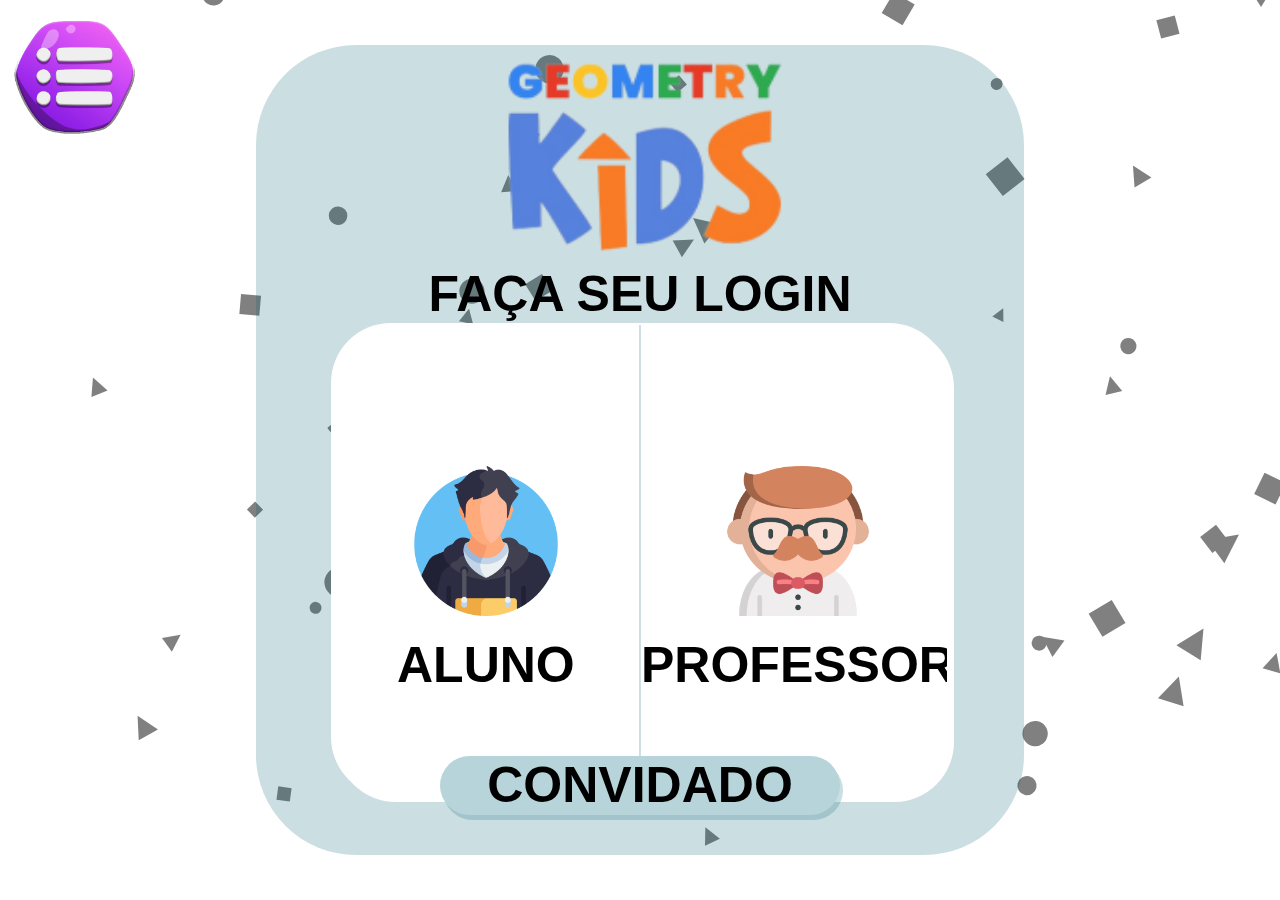
<file: index.html>
<!DOCTYPE html>
<html lang="pt-BR">
<head>
    <meta charset="UTF-8">
    <meta name="viewport" content="width=device-width, initial-scale=1.0">
    <title>Animação de Formas Geométricas</title>
    <link rel="stylesheet" href="Mainstyle.css">
</head>
<body>
    <header id="header">
        <img src="./img/menu de seleção.webp" alt="" id="menudeselecao">
    </header>
    <main>
        <div id="menu">
            <img src="img/Título.webp" alt="" id="titulo">
            <p class="fonte" id="TextoLogin">FAÇA SEU LOGIN</p>
            <div class="container">
                <a href="./selecao-aluno/index.html" class="avatar" id="a_aluno">
                    <img src="img/boy.png" alt="" id="aluno">
                    <p class="fonte">ALUNO</p>
                </a>
                <a href="./login-professor/index.html" class="avatar" style="border-left: 1px solid #005c7130;" id="a_professor">
                    <img src="img/Professor.png" alt="" id="professor">
                    <p class="fonte">PROFESSOR</p>
                </a>
            </div>
            <div id="loginConvidado" style="color: black;">CONVIDADO</div>
        </div>
    </main>
</body>
    <canvas id="canvas"></canvas>
    <script src="AnimadorFormas.js"></script>
    <script src="TextToSpeech.js"></script>
    <script src="AnimacaoMenu.js"></script>
</html>
</file>
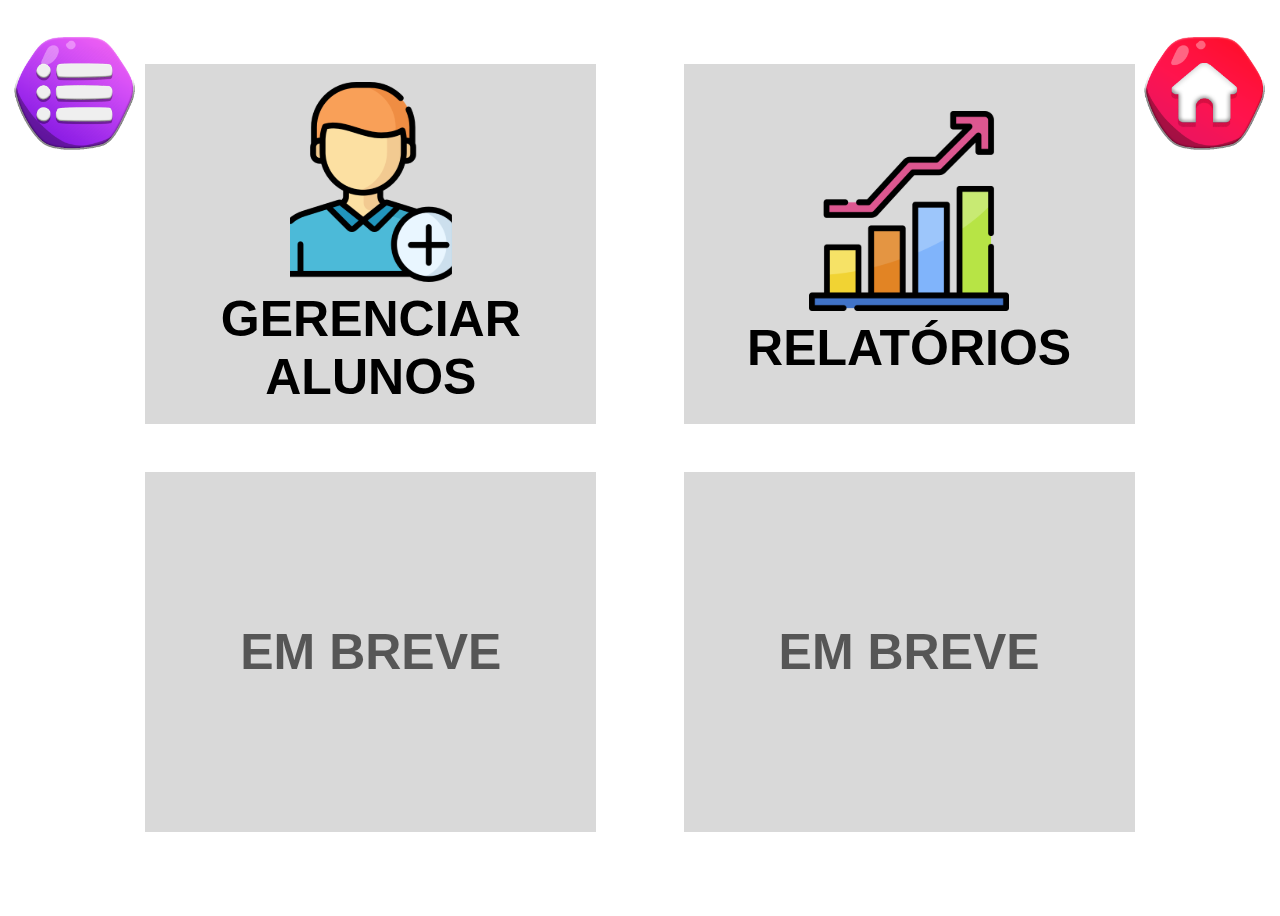
<file: professorGerencia/index.html>
<!DOCTYPE html>
<html lang="en">

<head>
    <meta charset="UTF-8">
    <meta name="viewport" content="width=device-width, initial-scale=1.0">
    <title>Dashboard | Professor</title>
    <link rel="stylesheet" href="assets/professor.css">
    <link href="https://cdn.jsdelivr.net/npm/bootstrap@5.3.3/dist/css/bootstrap.min.css" rel="stylesheet"
        integrity="sha384-QWTKZyjpPEjISv5WaRU9OFeRpok6YctnYmDr5pNlyT2bRjXh0JMhjY6hW+ALEwIH" crossorigin="anonymous">
</head>

<body>
    <header id="header">
        <img src="../img/menu de seleção.webp" alt="" id="menudeselecao">
        <a href="../index.html"><img src="../img/menu.webp" id="exit"> </a>
    </header>
    <div class="container">
        <div class="row justify-content-evenly gy-5">
            <div class="col-md-5">
                <a href="crud-aluno.html">
                    <div class="page-button">
                        <div class="text-center">
                            <img class="mb-2" src="assets/images/aluno_crud.svg" alt="">
                            <div class="title">Gerenciar Alunos</div>
                        </div>
                    </div>
                </a>
            </div>
            <div class="col-md-5">
                <a href="relatorios.html">
                    <div class="page-button">
                        <div class="text-center">
                            <img class="mb-2" src="assets/images/relatorio.svg" alt="">
                            <div class="title">relatórios</div>
                        </div>
                    </div>
                </a>
            </div>
            <div class="col-md-5">
                <div class="page-button">
                    <div class="title" style="opacity: 0.6;">em breve</div>
                </div>
            </div>
            <div class="col-md-5">
                <div class="page-button">
                    <div class="title" style="opacity: 0.6;">em breve</div>
                </div>
            </div>
        </div>
    </div>
</body>

</html>
</file>
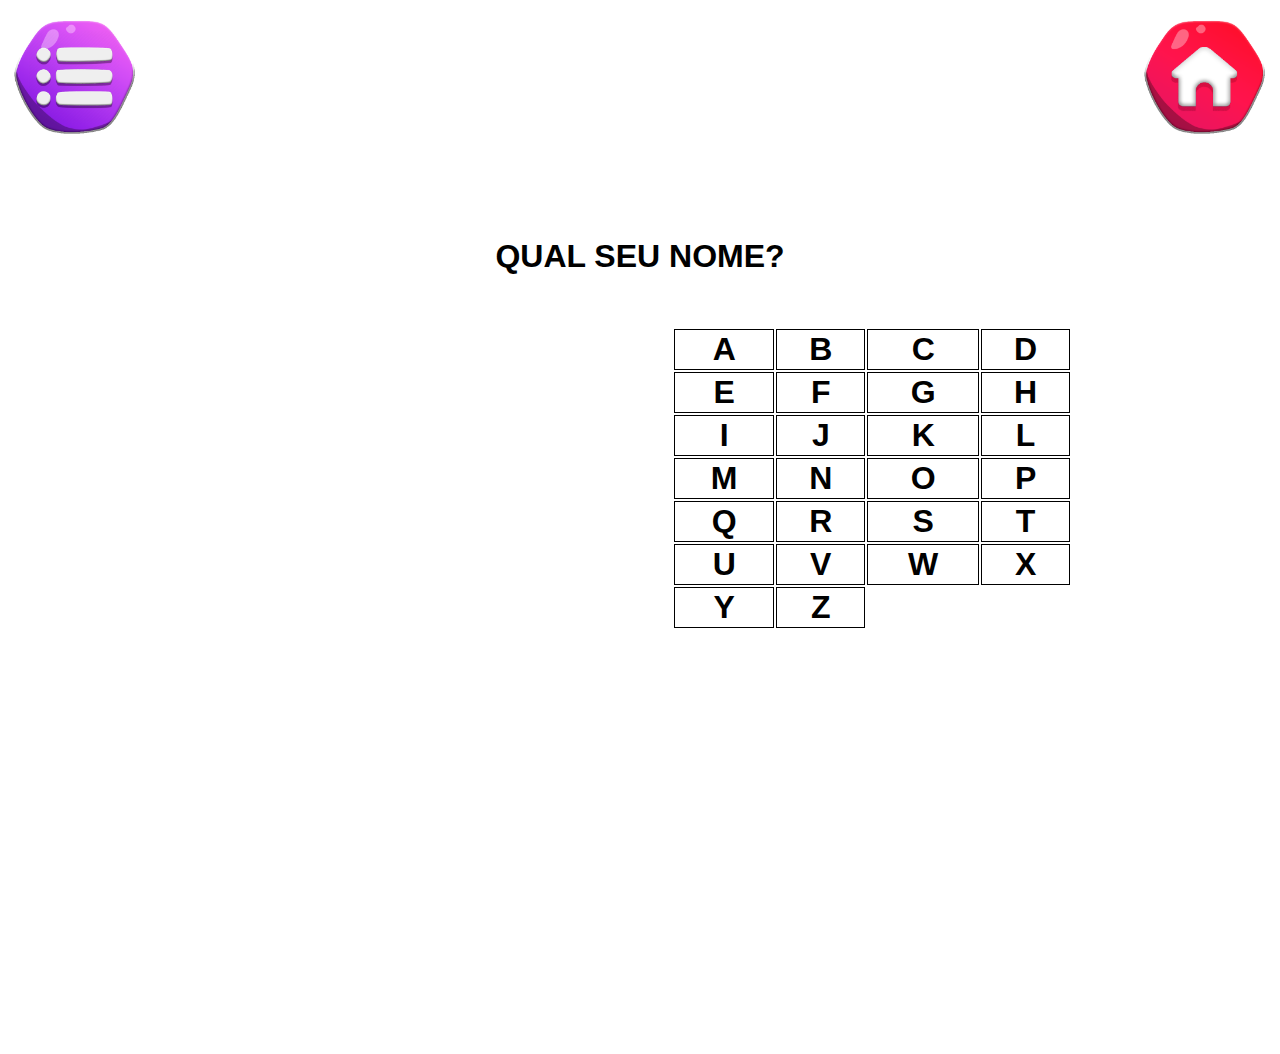
<file: selecao-aluno/index.html>
<!DOCTYPE html>
<html lang="pt-BR">
<head>
    <meta charset="UTF-8">
    <meta name="viewport" content="width=device-width, initial-scale=1.0">
    <title>Tela do aluno</title>
    <link rel="stylesheet" href="style.css">
</head>
<body>
    <header id="header">
        <img src="../img/menu de seleção.webp" alt="" id="menudeselecao">
        <a href="../index.html"><img src="./img/menu.webp" id="exit"> </a>
    </header>
    <main>
        <h1 class="title">QUAL SEU NOME?</h1>
        <div class="alunos">
            <table id="lista-alunos">
              
            </table>
            <table id="alfabeto" style="cursor: pointer;">
              <tr>
                <td>A</td>
                <td>B</td>
                <td>C</td>
                <td>D</td>
              </tr>
              <tr>
                <td>E</td>
                <td>F</td>
                <td>G</td>
                <td>H</td>
              </tr>
              <tr>
                <td>I</td>
                <td>J</td>
                <td>K</td>
                <td>L</td>
              </tr>
              <tr>
                <td>M</td>
                <td>N</td>
                <td>O</td>
                <td>P</td>
              </tr>
              <tr>
                <td>Q</td>
                <td>R</td>
                <td>S</td>
                <td>T</td>
              </tr>
              <tr>
                <td>U</td>
                <td>V</td>
                <td>W</td>
                <td>X</td>
              </tr>
              <tr>
                <td>Y</td>
                <td>Z</td>
              </tr>
            </table>
        </div>
    </main>
</body>
    <canvas id="canvas"></canvas>
    <!-- <script src="TextToSpeech.js"></script> -->
    <!-- <script src="../AnimacaoMenu.js"></script> -->
    <script src="https://cdnjs.cloudflare.com/ajax/libs/jquery/3.7.1/jquery.min.js"
        integrity="sha512-v2CJ7UaYy4JwqLDIrZUI/4hqeoQieOmAZNXBeQyjo21dadnwR+8ZaIJVT8EE2iyI61OV8e6M8PP2/4hpQINQ/g=="
        crossorigin="anonymous" referrerpolicy="no-referrer"></script>
    <script src="listaAlunos.js"></script>
</html>
</file>
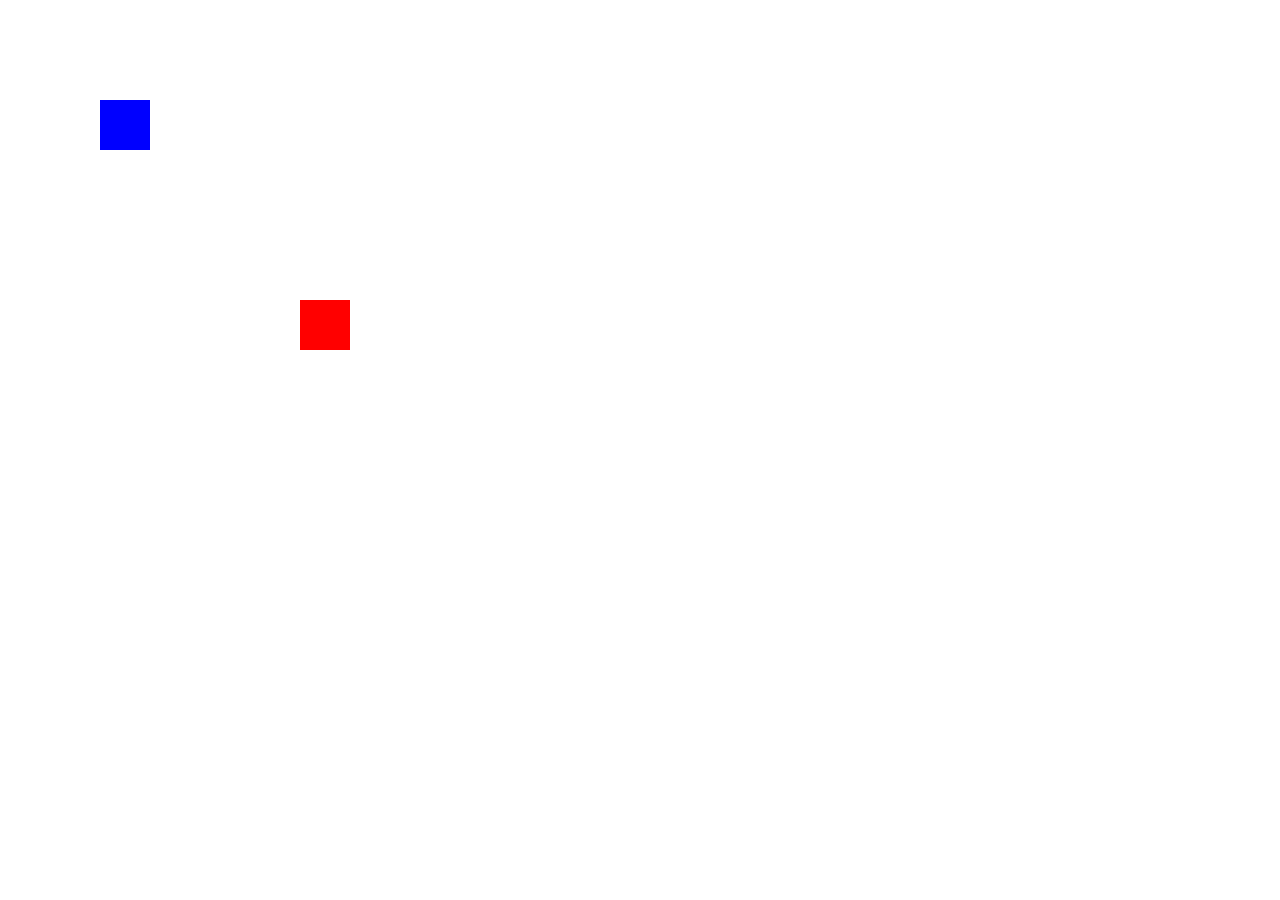
<file: teste target.html>
<!DOCTYPE html>
<html lang="en">
<head>
    <meta charset="UTF-8">
    <meta name="viewport" content="width=device-width, initial-scale=1.0">
    <title>Elemento de Atração</title>
    <style>
        #movable {
            width: 50px;
            height: 50px;
            background-color: blue;
            position: absolute;
            top: 100px;
            left: 100px;
            cursor: pointer;
        }
        #target {
            width: 50px;
            height: 50px;
            background-color: red;
            position: absolute;
            top: 300px;
            left: 300px;
            z-index: -1;
        }
    </style>
</head>
<body>
    <div id="movable"></div>
    <div id="target"></div>

    <script src="teste target.js"></script>
</body>
</html>
</file>
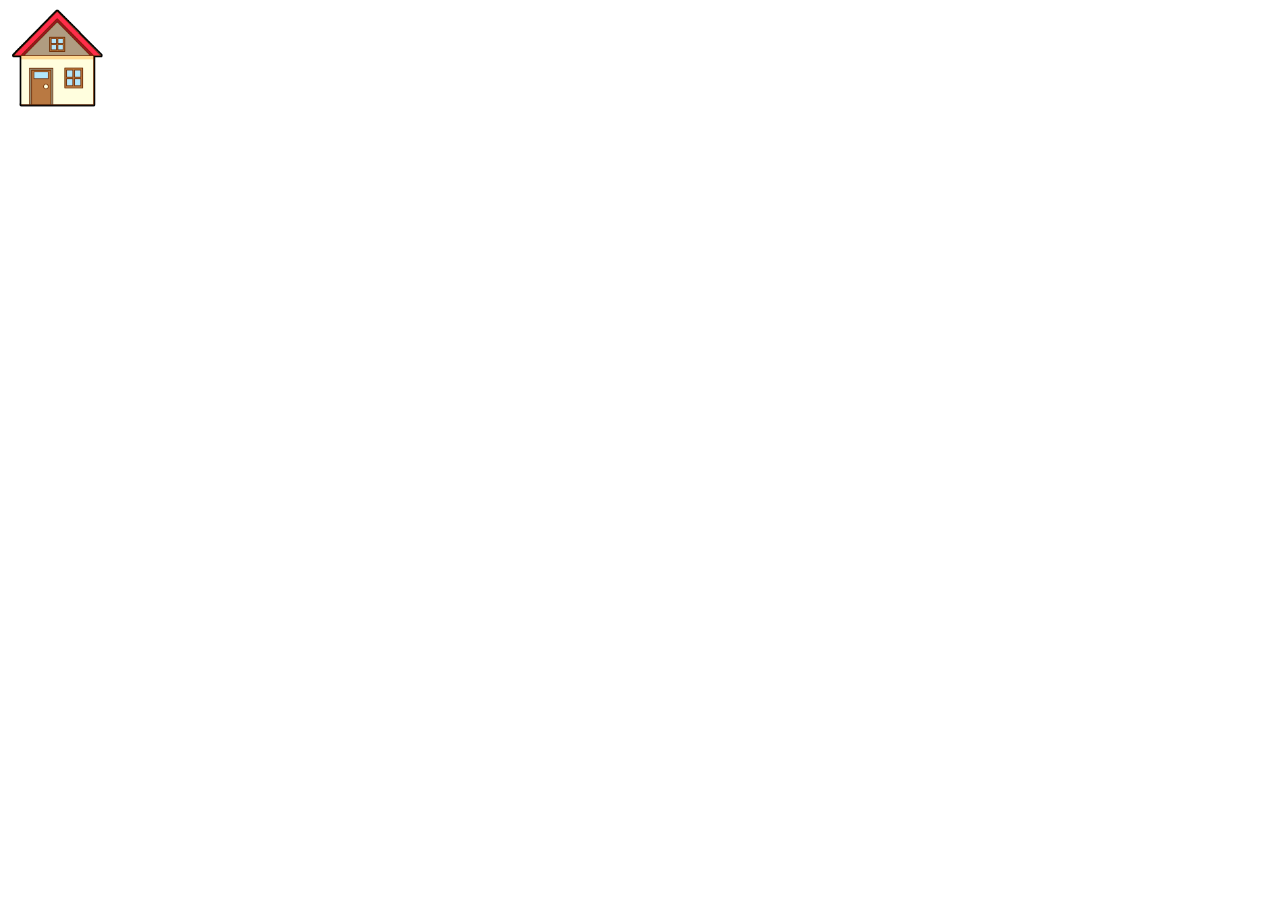
<file: Fase-2/Untitled-2.html>
<!DOCTYPE html>
<html lang="en">
<head>
<meta charset="UTF-8">
<meta name="viewport" content="width=device-width, initial-scale=1.0">
<title>Mover Imagem Livremente</title>
<style>
    img {
        width: 100px;
        height: 100px;
        cursor: move;
    }
    #transparente {
        width: 100%;
        height: 100%;
        position: absolute;
        background-color: transparent;
    }
</style>
</head>
<body>

<div id="formContainer">
    <div id="transparente"></div>
</div>

<script>
    const formContainer = document.getElementById('formContainer');
    const transparente = document.getElementById('transparente');
    const house = document.createElement('img');
    transparente.addClassName = "transparente";
    house.src = "img/Sem Título-3.png";
    formContainer.appendChild(transparente);
    transparente.appendChild(house);

    let isDragging = false;
    let offsetX, offsetY;

    transparente.addEventListener('mousedown', (e) => {
        isDragging = true;
        offsetX = e.clientX - transparente.offsetLeft;
        offsetY = e.clientY - transparente.offsetTop;
    });

    document.addEventListener('mousemove', (e) => {
        if (isDragging) {
            transparente.style.left = (e.clientX - offsetX) + 'px';
            transparente.style.top = (e.clientY - offsetY) + 'px';
        }
    });

    document.addEventListener('mouseup', () => {
        isDragging = false;
    });
</script>

</body>
</html>
</file>
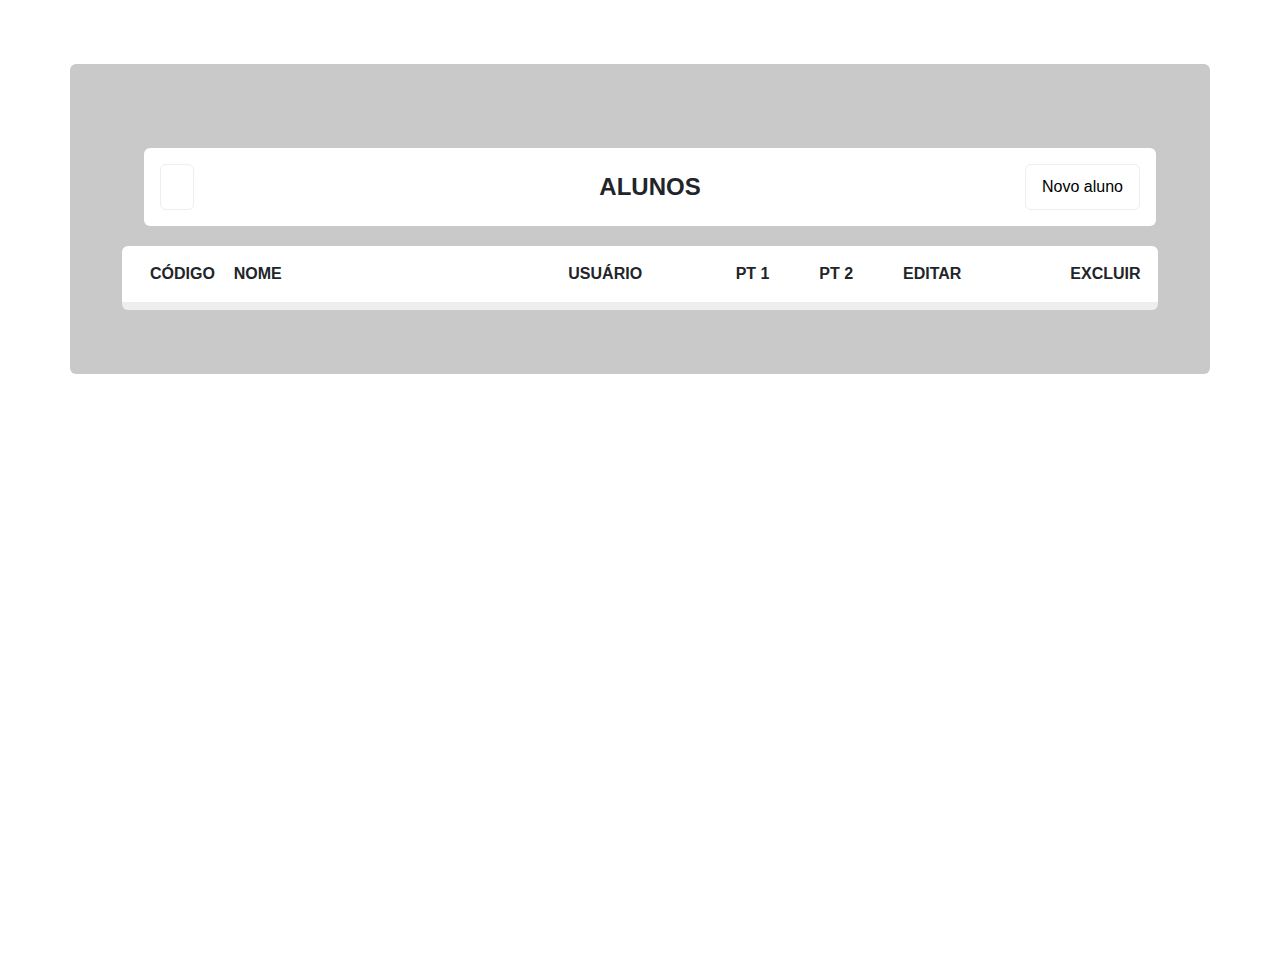
<file: professorGerencia/crud-aluno.html>
<!DOCTYPE html>
<html lang="en">
<head>
    <meta charset="UTF-8">
    <meta name="viewport" content="width=device-width, initial-scale=1.0">
    <title>Gerenciar alunos</title>
    <link rel="stylesheet" href="./assets/professor.css">
    <link href="https://cdn.jsdelivr.net/npm/bootstrap@5.3.3/dist/css/bootstrap.min.css" rel="stylesheet"
        integrity="sha384-QWTKZyjpPEjISv5WaRU9OFeRpok6YctnYmDr5pNlyT2bRjXh0JMhjY6hW+ALEwIH" crossorigin="anonymous">
        <link rel="stylesheet" href="https://cdnjs.cloudflare.com/ajax/libs/font-awesome/6.5.2/css/all.min.css" integrity="sha512-SnH5WK+bZxgPHs44uWIX+LLJAJ9/2PkPKZ5QiAj6Ta86w+fsb2TkcmfRyVX3pBnMFcV7oQPJkl9QevSCWr3W6A==" crossorigin="anonymous" referrerpolicy="no-referrer" />
</head>
<body>
    <div class="container" style="background-color: #c9c9c9; padding: 5%; border-radius: 6px;">
        <header class="d-flex justify-content-between" style="background-color: #fff; margin: 20px 10px; padding: 1rem; border-radius: 6px; width: 100%;">
            <div class="col-4 d-flex justify-content-start">
                <a href="index.html" style="color: #000; border: solid 1px #eee; border-radius: 6px; padding: 10px 1rem;"><i class="fa-solid fa-chevron-left"></i></a>
            </div>
            <div class="col-4 text-center d-flex align-items-center justify-content-center">
                <h4 class="text-uppercase fw-600 m-0" style="font-weight: 600;">
                    Alunos
                </h4>
            </div>
            <div class="col-4 d-flex justify-content-end">
                <a href="javascript:void(0)" onclick="gerenciarAluno(0)" style="color: #000; border: solid 1px #eee; border-radius: 6px; padding: 10px 1rem;">Novo aluno <i class="fa-solid fa-person-circle-plus"></i></a>
            </div>
        </header>
        <div class="row list-header">
            <div class="col-1">Código</div>
            <div class="col-4">Nome</div>
            <div class="col-2">Usuário</div>
            <div class="col-1">PT 1</div>
            <div class="col-1">PT 2</div>
            <div class="col-2">Editar</div>
            <div class="col-1">Excluir</div>
        </div>
        <div class="row list-alunos">
            <div class="alunos-list mt-2 text-center" id="alunos_list">
            </div>
        </div>
    </div>

    <script src="https://cdn.jsdelivr.net/npm/bootstrap@5.3.3/dist/js/bootstrap.bundle.min.js"
        integrity="sha384-YvpcrYf0tY3lHB60NNkmXc5s9fDVZLESaAA55NDzOxhy9GkcIdslK1eN7N6jIeHz"
        crossorigin="anonymous"></script>
    <script src="https://cdnjs.cloudflare.com/ajax/libs/jquery/3.7.1/jquery.min.js"
        integrity="sha512-v2CJ7UaYy4JwqLDIrZUI/4hqeoQieOmAZNXBeQyjo21dadnwR+8ZaIJVT8EE2iyI61OV8e6M8PP2/4hpQINQ/g=="
        crossorigin="anonymous" referrerpolicy="no-referrer"></script>
    <script src="assets/professor.js"></script>
    <script>
        $(document).ready(function(){
            localStorage.setItem('editing', false)
        })
    </script>
</body>
</html>
</file>
<file: Mainstyle.css>
html, body{
    height: 100%;
    width: 100%;
    margin: 0;
    overflow: hidden;
}

header{
    display: flex;
    position: absolute;
    flex-direction: column;
}

header img{
    width: 150px;
    height: 150px;
}

main {
    width: 100%;
    height: 100%;
    display: flex;
    justify-content: center;
    align-items: center;
}

#menu {
    width: 60%;
    height: 90%;
    background-color: #005c7134;
    border-radius: 100px;
    display: flex;
    justify-content: center;
    align-items: center;
    flex-direction: column;
}

#titulo{
    width: 300px;
    height: 220px;
}

.container{
    height: 60%;
    width: 80%;
    border-radius: 60px;
    background-color: white;
    display: grid;
    grid-template-columns: 50% 50%;
    padding: 2px;
    box-shadow: 5px 5px white;
}

.avatar{
    display: flex;
    justify-content:center;
    text-decoration: none;
    flex-wrap: wrap;
    flex-direction: column;
    align-items: center;
    overflow: hidden;
}

.avatar img{
    width: 150px;
    height: 150px;
    margin: 40px 0px 20px 0px;  
}

#a_aluno{
    border-right: 1px solid #005c7134;
    transition: transform 0.3s ease;
}

#a_aluno:hover{
    transform: scale(1.3);
}

#a_professor{
    border-left: 1px solid #005c7134;
    transition: transform 0.3s ease;
}

#a_professor:hover{
    transform: scale(1.3);
}

#loginConvidado{
    width: 400px;
    height: 60px;
    top: -5%;
    position: relative;
    background-color:  #b7d4db;
    box-shadow: 3px 5px #005c7134;
    border-radius: 30px;
    display: flex;
    flex-wrap: wrap;
    align-content: center;
    justify-content: center;
    font-family: Arial, Helvetica, sans-serif;
    font-weight: 900;
    font-size: 50px;
}

#canvas {
    position: absolute;
    top: 0;
    left: 0;
    z-index: -1; /* Coloca o canvas atrás de todos os outros elementos */
}

.fonte{
    font-family: Arial, Helvetica, sans-serif;
    font-weight: 900;
    font-size: 50px;
    margin: 0px;
    color: black;
}
</file>
<file: professorGerencia/assets/professor.css>
*{
    padding: 0;
    margin: 0;
    box-sizing: border-box;
    font-size: 1rem;
    font-family: Arial, Helvetica, sans-serif;
}

body{
    width: 100%;
    height: 100vh;
    overflow-x: hidden;
}
#header{
    display: flex;
    position: absolute;
    width: 100%;
    justify-content: space-between;
}

#header img{
    width: 150px;
    height: 150px;
    cursor: pointer;
}

.container{
    background-color: #fff;
    width: 100%;
    margin: 5%;
}
.d-flex{
    display: flex;
}
.page-button{
    background-color: #d9d9d9;
    height: 40vh;
    padding: 1rem;
    display: flex;
    justify-content: center;
    align-items: center;
}
.title{
    text-transform: uppercase;
    font-size: 50px;
    color: #000;
    font-weight: bold;
    line-height: normal;
    text-align: center;
}
a{
    text-decoration: none!important;
}
.list-header{
    background-color: #fff;
    padding: 1rem;
    border-top-left-radius: 6px;
    border-top-right-radius: 6px;
    text-transform: uppercase;
    font-weight: bold;
}
.list-alunos{
    border-bottom-left-radius: 6px;
    border-bottom-right-radius: 6px;
    background-color: #eee;
}
label{
    display: flex;
    flex-direction: column;
    font-family: 1rem;
    font-weight: 500;
    color: #333;
    text-transform: capitalize;
}

input{
    padding: 5px;
    border-radius: 6px;
    background-color: #eee;
    border: none;
    color: #000;
}
</file>
<file: selecao-aluno/style.css>
html, body{
    height: 100%;
    width: 100%;
    margin: 0;
    overflow: hidden;
    font-family: Arial, Helvetica, sans-serif;
}

header{
    display: flex;
    position: absolute;
    width: 100%;
    justify-content: space-between;
}

header img{
    width: 150px;
    height: 150px;
    cursor: pointer;
}

main {
    width: 100%;
    height: 100%;
    display: flex;
    justify-content: center;
    align-items: center;
    flex-direction: column;
}

#menu {
    width: 60%;
    height: 90%;
    background-color: #005c7134;
    border-radius: 100px;
    display: flex;
    justify-content: center;
    align-items: center;
    flex-direction: column;
}
.title{
    font-weight: 900;
    font-size: 32px;
    margin: 0px;
    color: black;
    padding-bottom: 20px;
}
.alunos{
    display: flex;
    align-items: center;
}
.alunos table{
    
    margin: 1em;
    font-size: 24pt;
    font-weight: 900;
    width: 400px;
}
tr{
    background-color: #82D0D0;
    text-align: center;
}
.tdImg{
    background-color: #FFF;
    align-items: center;
}
.tdImg img{
    width: 80px;
}
#alfabeto tr{
    background-color: #FFF;
}
#alfabeto td{
    border: 1px solid #000;
}
</file>
